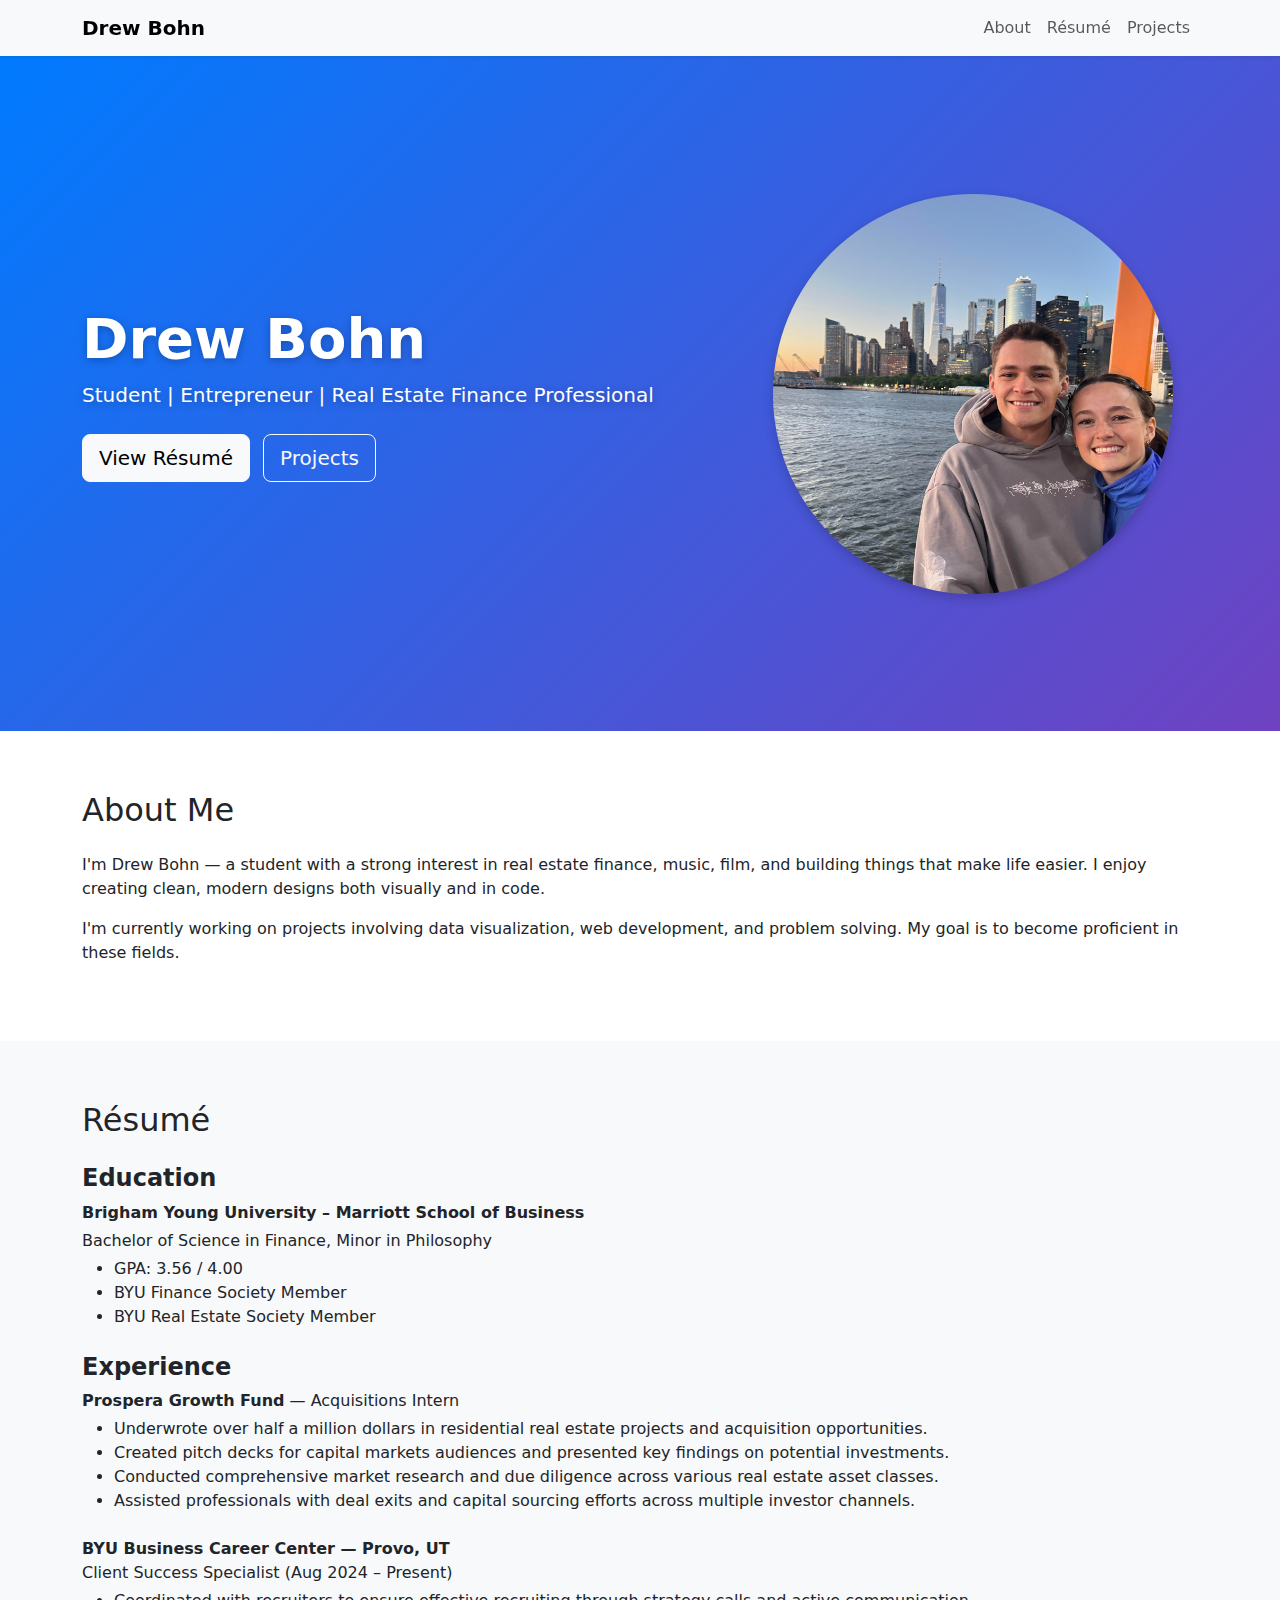
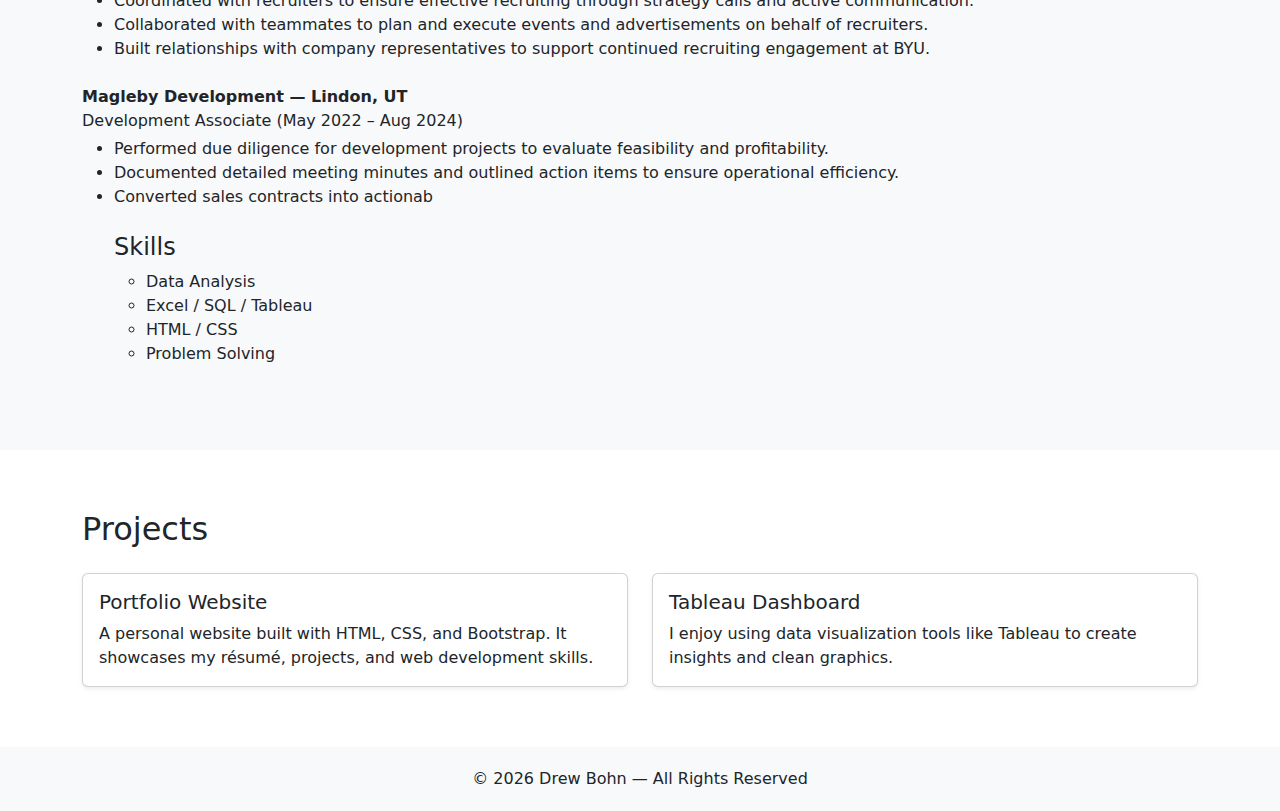
<file: index.html>
<!DOCTYPE html>
<html lang="en">
<head>
    <meta charset="UTF-8" />
    <meta name="viewport" content="width=device-width, initial-scale=1.0" />
    <title>Drew Bohn | Portfolio</title>

    <!-- Bootstrap CSS -->
    <link
        href="https://cdn.jsdelivr.net/npm/bootstrap@5.3.2/dist/css/bootstrap.min.css"
        rel="stylesheet"
    />

    <style>
        /* Modern clean hero section */
        .hero {
            min-height: 75vh;
            display: flex;
            align-items: center;
            background: linear-gradient(135deg, #007bff, #6f42c1);
            color: white;
            padding: 60px 0;
        }

        .hero h1,
        .hero p {
            text-shadow: 0 2px 8px rgba(0, 0, 0, 0.25);
        }

.profile-img {
    width: 400px;
    height: 400px;
    border-radius: 50%;
    object-fit: cover;
    object-position: 70% center; /* shift the image LEFT */
    box-shadow: 0 4px 12px rgba(0, 0, 0, 0.2);
}


        section {
            padding: 60px 0;
        }

        footer {
            background: #f8f9fa;
            padding: 20px 0;
        }
    </style>
</head>

<body id="top">
    <!-- NAVBAR -->
    <nav class="navbar navbar-expand-lg navbar-light bg-light sticky-top shadow-sm">
        <div class="container">
            <a class="navbar-brand fw-bold" href="#top">Drew Bohn</a>
            <button
                class="navbar-toggler"
                type="button"
                data-bs-toggle="collapse"
                data-bs-target="#navbarNav"
            >
                <span class="navbar-toggler-icon"></span>
            </button>

            <div class="collapse navbar-collapse" id="navbarNav">
                <ul class="navbar-nav ms-auto">
                    <li class="nav-item"><a class="nav-link" href="#about">About</a></li>
                    <li class="nav-item"><a class="nav-link" href="#resume">Résumé</a></li>
                    <li class="nav-item"><a class="nav-link" href="#projects">Projects</a></li>
                </ul>
            </div>
        </div>
    </nav>

    <!-- HERO SECTION -->
    <header class="hero">
        <div class="container">
            <div class="row align-items-center gy-4">
                <div class="col-md-7">
                    <h1 class="display-4 fw-bold">Drew Bohn</h1>
                    <p class="lead mb-4">
                        Student | Entrepreneur | Real Estate Finance Professional
                    </p>
                    <a href="#resume" class="btn btn-light btn-lg me-2"
                        >View Résumé</a
                    >
                    <a href="#projects" class="btn btn-outline-light btn-lg"
                        >Projects</a
                    >
                </div>

                <div class="col-md-5 text-center">
                    <img src="images/DrewNYC.jpg" alt="Drew Bohn" class="img-fluid rounded-circle profile-img">
                </div>
            </div>
        </div>
    </header>

    <!-- ABOUT -->
    <section id="about">
        <div class="container">
            <h2 class="mb-4">About Me</h2>
            <p>
                I'm Drew Bohn — a student with a strong interest in real estate finance,
                music, film, and building things that make life easier. I enjoy
                creating clean, modern designs both visually and in code.
            </p>

            <p>
                I'm currently working on projects involving data visualization, web
                development, and problem solving. My goal is to become proficient in these fields.
                
            </p>
        </div>
    </section>

    <!-- RESUME -->
    <section id="resume" class="bg-light">
        <div class="container">
            <h2 class="mb-4">Résumé</h2>

           

  <!-- EDUCATION -->
  <h4 class="fw-semibold">Education</h4>
  <div class="mb-4">
    <p class="mb-1"><strong>Brigham Young University – Marriott School of Business</strong></p>
    <p class="mb-1">Bachelor of Science in Finance, Minor in Philosophy</p>
    <ul>
      <li>GPA: 3.56 / 4.00</li>
      <li>BYU Finance Society Member</li>
      <li>BYU Real Estate Society Member</li>
    </ul>
  </div>

  <!-- EXPERIENCE -->
  <h4 class="fw-semibold">Experience</h4>

  <div class="mb-4">
    <p class="mb-1"><strong>Prospera Growth Fund</strong> — Acquisitions Intern</p>
    <ul>
      <li>Underwrote over half a million dollars in residential real estate projects and acquisition opportunities.</li>
      <li>Created pitch decks for capital markets audiences and presented key findings on potential investments.</li>
      <li>Conducted comprehensive market research and due diligence across various real estate asset classes.</li>
      <li>Assisted professionals with deal exits and capital sourcing efforts across multiple investor channels.</li>
    </ul>
  </div>

  <div class="mb-4">
    <p class="mb-1"><strong>BYU Business Career Center — Provo, UT</strong><br>Client Success Specialist (Aug 2024 – Present)</p>
    <ul>
      <li>Coordinated with recruiters to ensure effective recruiting through strategy calls and active communication.</li>
      <li>Collaborated with teammates to plan and execute events and advertisements on behalf of recruiters.</li>
      <li>Built relationships with company representatives to support continued recruiting engagement at BYU.</li>
    </ul>
  </div>

  <div class="mb-4">
    <p class="mb-1"><strong>Magleby Development — Lindon, UT</strong><br>Development Associate (May 2022 – Aug 2024)</p>
    <ul>
      <li>Performed due diligence for development projects to evaluate feasibility and profitability.</li>
      <li>Documented detailed meeting minutes and outlined action items to ensure operational efficiency.</li>
      <li>Converted sales contracts into actionab


            <!-- Skills -->
            <h4 class="mt-4">Skills</h4>
            <ul>
                <li>Data Analysis</li>
                <li>Excel / SQL / Tableau</li>
                <li>HTML / CSS</li>
                <li>Problem Solving</li>
            </ul>
        </div>
    </section>

    <!-- PROJECTS -->
    <section id="projects">
        <div class="container">
            <h2 class="mb-4">Projects</h2>

            <div class="row g-4">
                <div class="col-md-6">
                    <div class="card h-100 shadow-sm">
                        <div class="card-body">
                            <h5 class="card-title">Portfolio Website</h5>
                            <p class="card-text">
                                A personal website built with HTML, CSS, and
                                Bootstrap. It showcases my résumé, projects, and
                                web development skills.
                            </p>
                        </div>
                    </div>
                </div>

                <div class="col-md-6">
                    <div class="card h-100 shadow-sm">
                        <div class="card-body">
                            <h5 class="card-title">Tableau Dashboard</h5>
                            <p class="card-text">
                                I enjoy using data visualization tools like
                                Tableau to create insights and clean graphics.
                            </p>
                        </div>
                    </div>
                </div>
            </div>
        </div>
    </section>

    <!-- FOOTER -->
    <footer class="text-center">
        <p class="mb-0">
            © <span id="year"></span> Drew Bohn — All Rights Reserved
        </p>
    </footer>

    <script>
        document.getElementById("year").textContent =
            new Date().getFullYear();
    </script>

    <!-- Bootstrap JS -->
    <script
        src="https://cdn.jsdelivr.net/npm/bootstrap@5.3.2/dist/js/bootstrap.bundle.min.js"
    ></script>
</body>
</html>
</file>
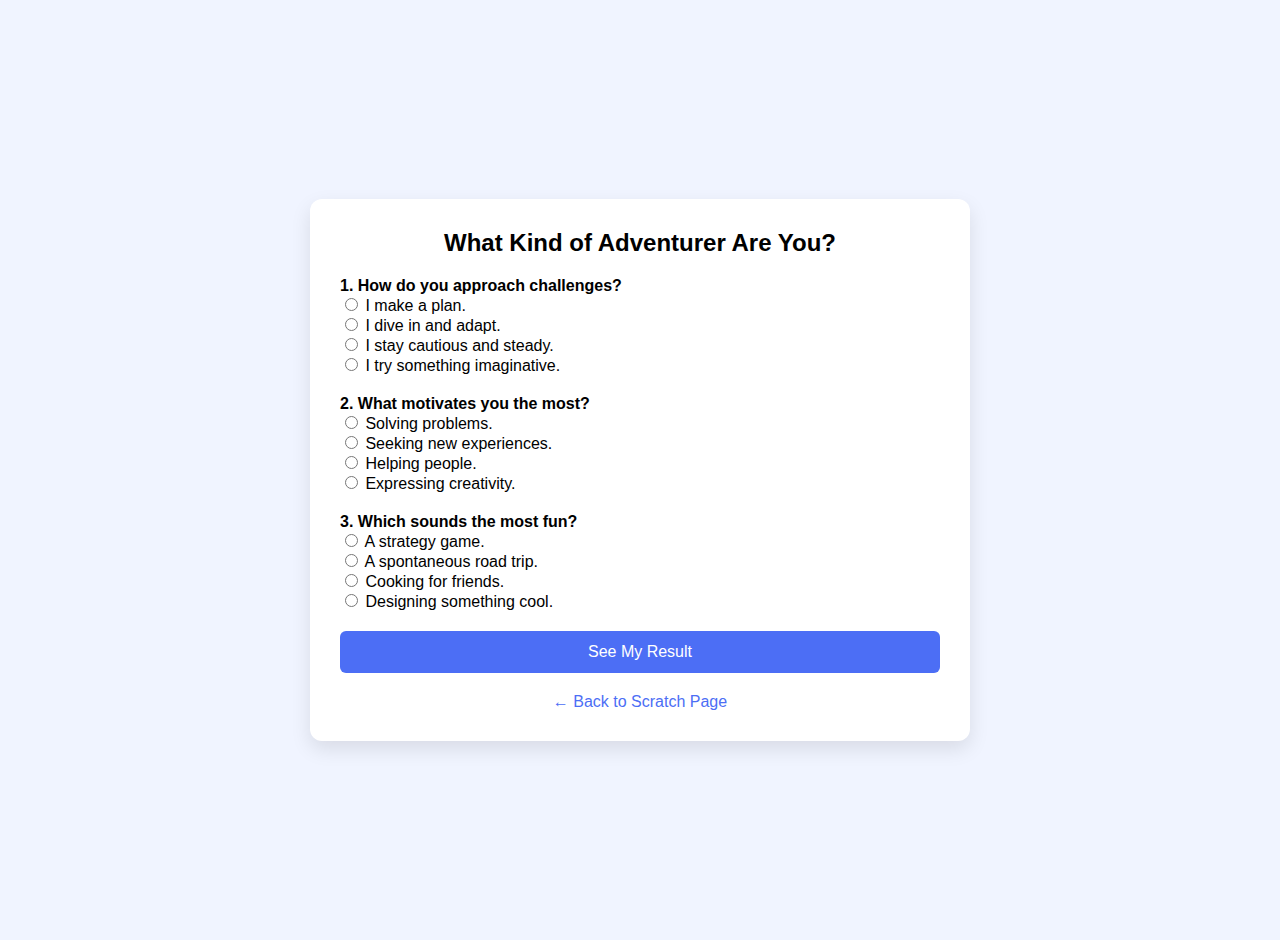
<file: app.html>
<!DOCTYPE html>
<html lang="en">
<head>
    <meta charset="UTF-8" />
    <meta name="viewport" content="width=device-width, initial-scale=1.0" />
    <title>Personality Quiz</title>

    <style>
        body {
            margin: 0;
            background: #f0f4ff;
            font-family: Arial, sans-serif;
            display: flex;
            justify-content: center;
            align-items: center;
            min-height: 100vh;
            padding: 20px;
        }

        .quiz-box {
            background: white;
            padding: 30px;
            border-radius: 12px;
            width: 100%;
            max-width: 600px;
            box-shadow: 0 8px 20px rgba(0,0,0,0.1);
        }

        h2 {
            text-align: center;
            margin-top: 0;
        }

        .question {
            margin-top: 20px;
            font-weight: bold;
        }

        button {
            margin-top: 20px;
            padding: 12px 20px;
            border: none;
            background: #4c6ef5;
            width: 100%;
            font-size: 1rem;
            color: white;
            border-radius: 6px;
            cursor: pointer;
        }

        button:hover {
            background: #3b5bdb;
        }

        #result-box {
            margin-top: 25px;
            padding: 20px;
            background: #edf2ff;
            border-radius: 8px;
            display: none;
        }

        .result-title {
            font-size: 1.3rem;
            font-weight: bold;
            color: #364fc7;
        }

        a {
            display: block;
            margin-top: 20px;
            text-align: center;
            color: #4c6ef5;
            text-decoration: none;
        }
    </style>
</head>

<body>
    <div class="quiz-box">
        <h2>What Kind of Adventurer Are You?</h2>

        <!-- Question 1 -->
        <div class="question">1. How do you approach challenges?</div>
        <label><input type="radio" name="q1" value="strategist"> I make a plan.</label><br>
        <label><input type="radio" name="q1" value="explorer"> I dive in and adapt.</label><br>
        <label><input type="radio" name="q1" value="guardian"> I stay cautious and steady.</label><br>
        <label><input type="radio" name="q1" value="creator"> I try something imaginative.</label><br>

        <!-- Question 2 -->
        <div class="question">2. What motivates you the most?</div>
        <label><input type="radio" name="q2" value="strategist"> Solving problems.</label><br>
        <label><input type="radio" name="q2" value="explorer"> Seeking new experiences.</label><br>
        <label><input type="radio" name="q2" value="guardian"> Helping people.</label><br>
        <label><input type="radio" name="q2" value="creator"> Expressing creativity.</label><br>

        <!-- Question 3 -->
        <div class="question">3. Which sounds the most fun?</div>
        <label><input type="radio" name="q3" value="strategist"> A strategy game.</label><br>
        <label><input type="radio" name="q3" value="explorer"> A spontaneous road trip.</label><br>
        <label><input type="radio" name="q3" value="guardian"> Cooking for friends.</label><br>
        <label><input type="radio" name="q3" value="creator"> Designing something cool.</label><br>

        <button onclick="showResult()">See My Result</button>

        <div id="result-box">
            <div class="result-title" id="result-title"></div>
            <p id="result-description"></p>
        </div>

        <a href="scratch.html">← Back to Scratch Page</a>
    </div>

    <script>
        function showResult() {
            let answers = [];

            // Collect answers
            for (let i = 1; i <= 3; i++) {
                let q = document.querySelector(`input[name="q${i}"]:checked`);
                if (!q) {
                    alert("Please answer all questions.");
                    return;
                }
                answers.push(q.value);
            }

            // Count which personality appears most
            let counts = {
                strategist: 0,
                explorer: 0,
                guardian: 0,
                creator: 0
            };

            answers.forEach(a => counts[a]++);

            let result = Object.keys(counts).reduce((a, b) =>
                counts[a] > counts[b] ? a : b
            );

            let title = document.getElementById("result-title");
            let desc = document.getElementById("result-description");
            let box = document.getElementById("result-box");

            // Output text based on personality
            if (result === "strategist") {
                title.textContent = "You Are: The Strategist";
                desc.textContent = "You think ahead, make smart plans, and love solving challenges.";
            } else if (result === "explorer") {
                title.textContent = "You Are: The Explorer";
                desc.textContent = "You seek adventure and thrive when discovering new things.";
            } else if (result === "guardian") {
                title.textContent = "You Are: The Guardian";
                desc.textContent = "You're dependable, grounded, and care deeply about people.";
            } else {
                title.textContent = "You Are: The Creator";
                desc.textContent = "You see the world differently and bring imagination to life.";
            }

            box.style.display = "block";
        }
    </script>
</body>
</html>
</file>
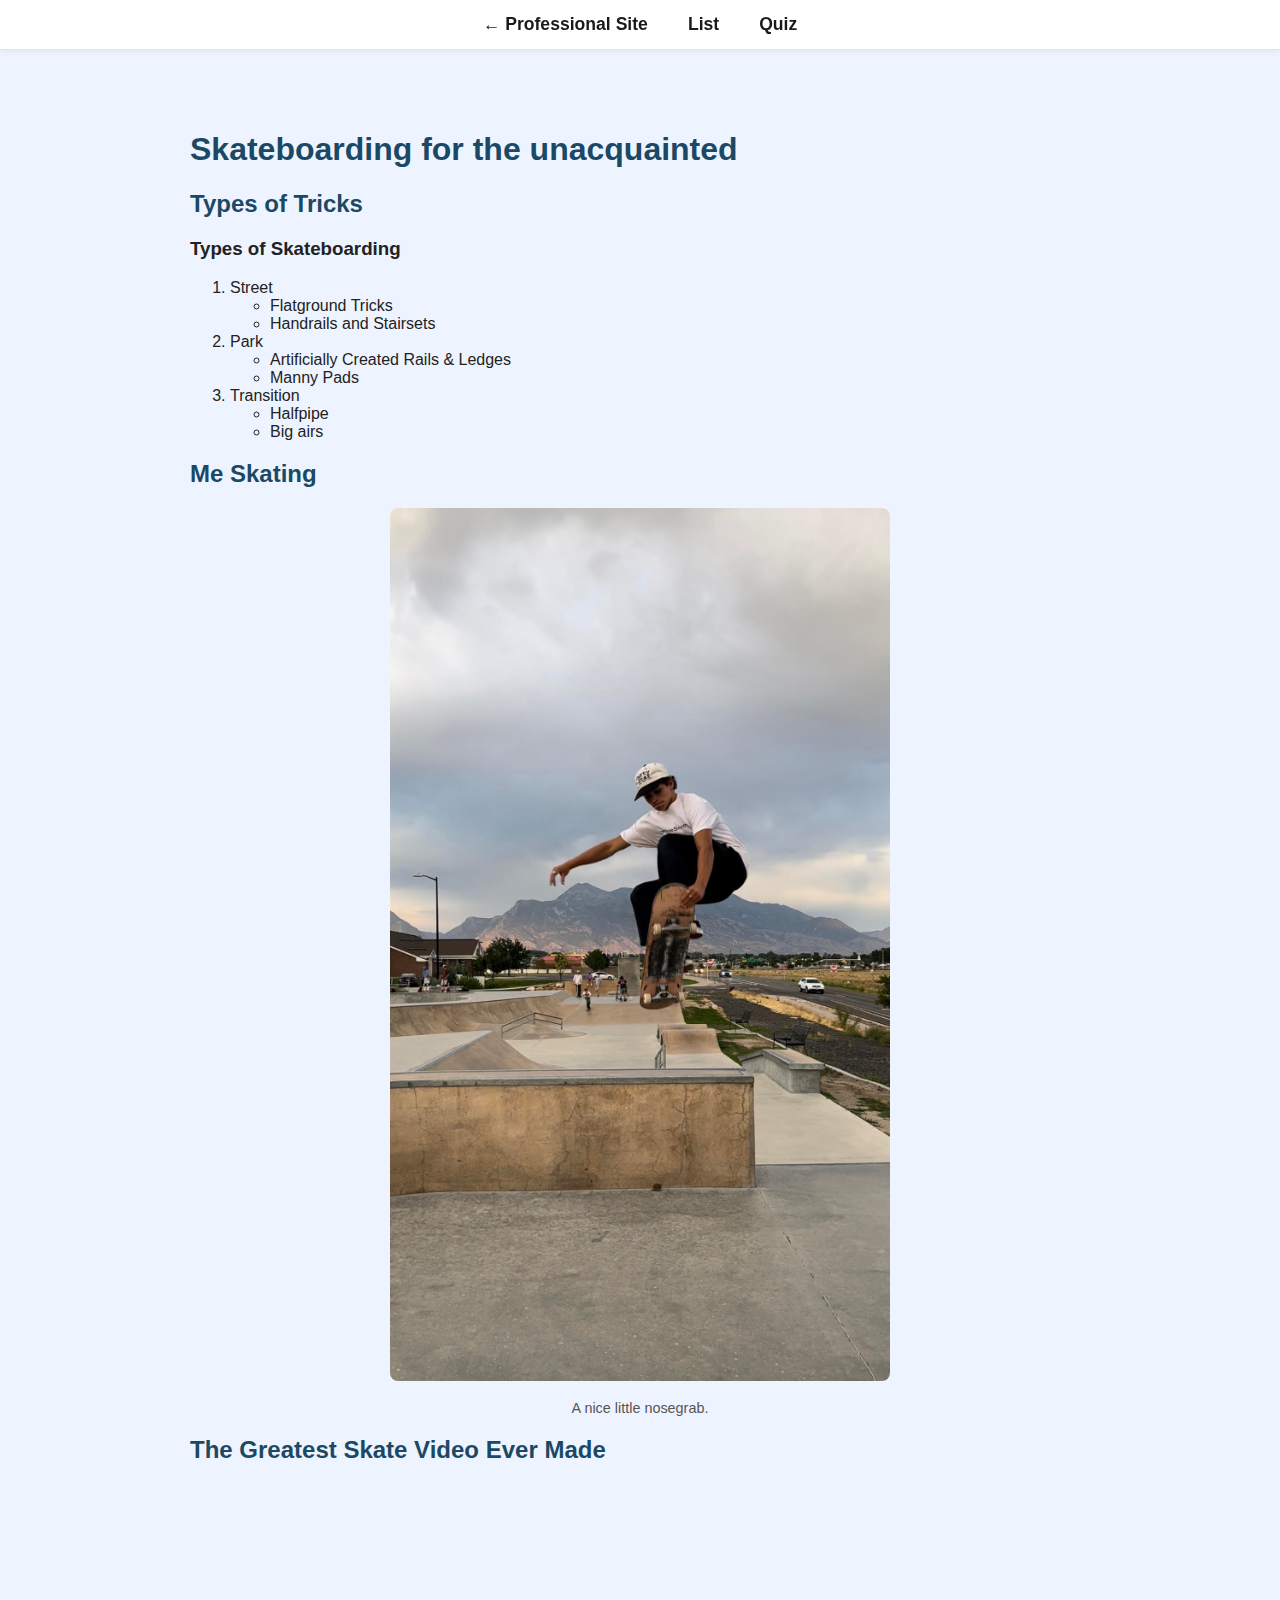
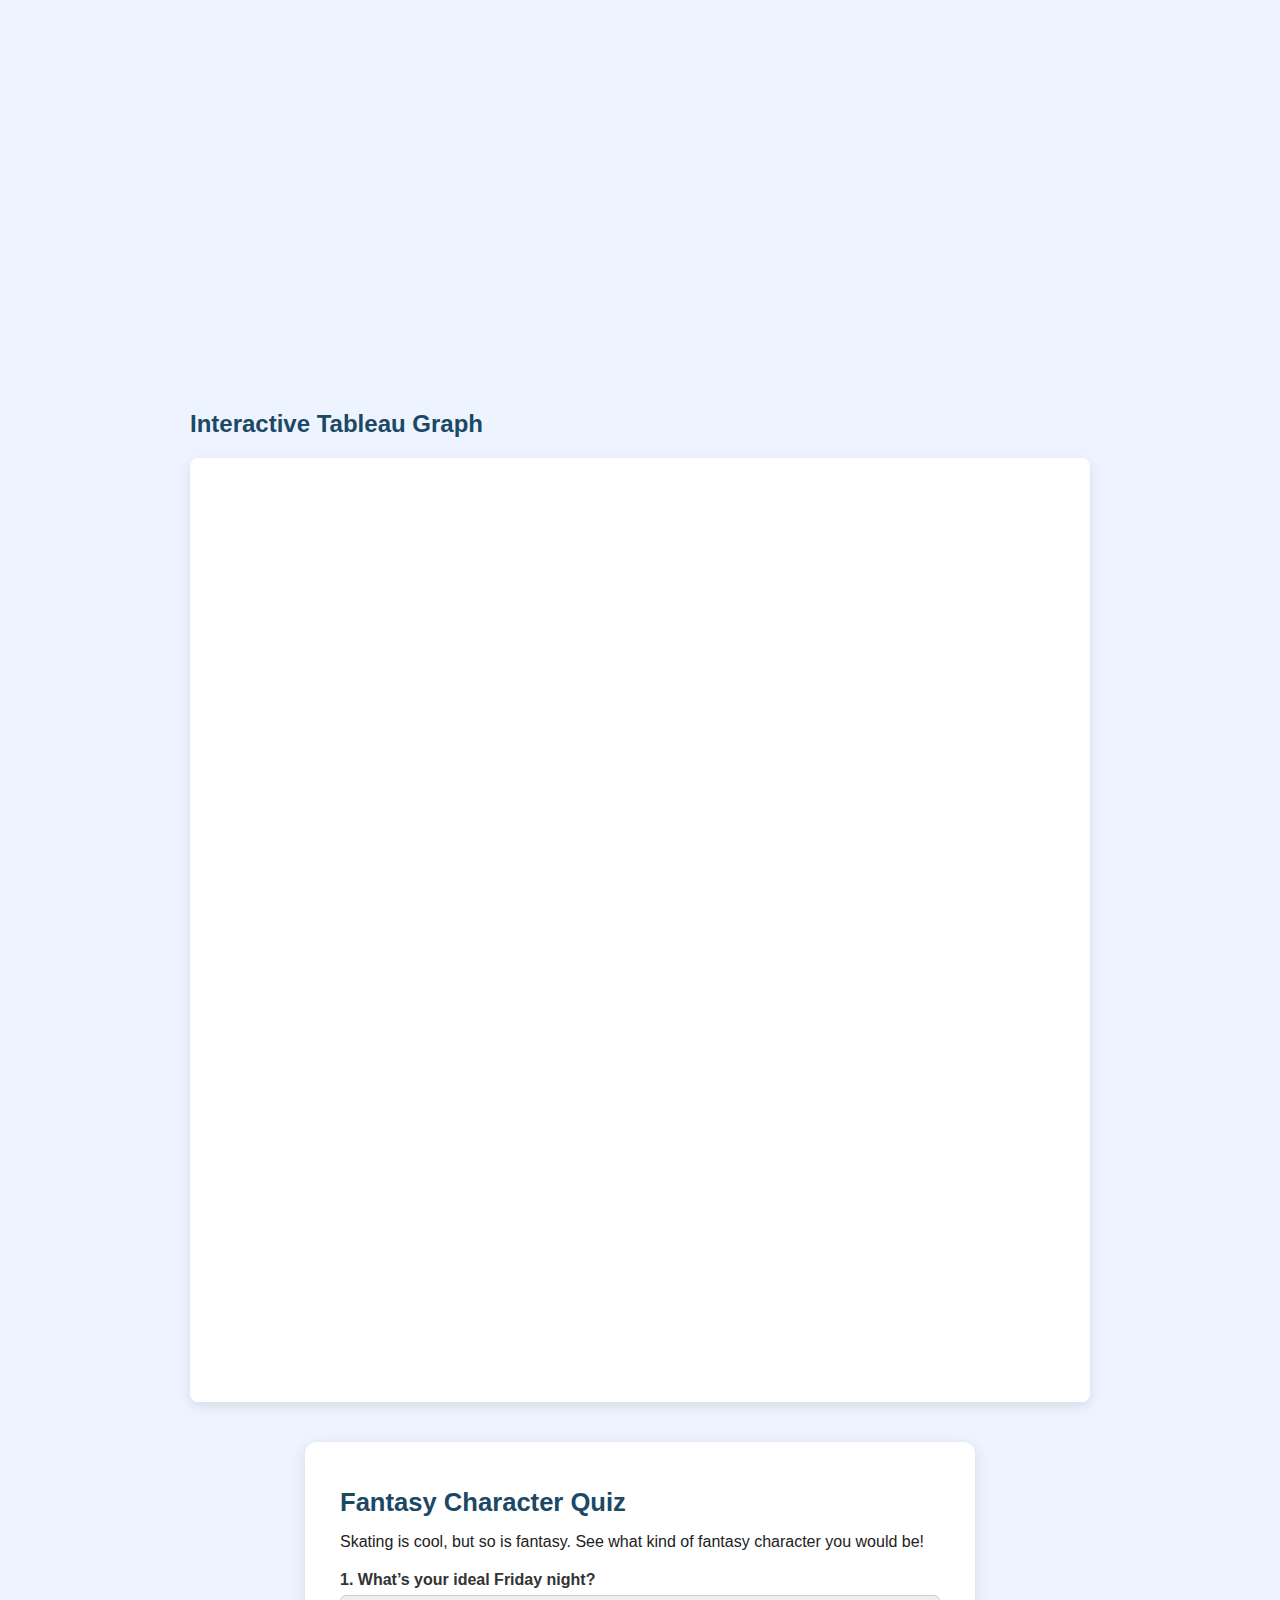
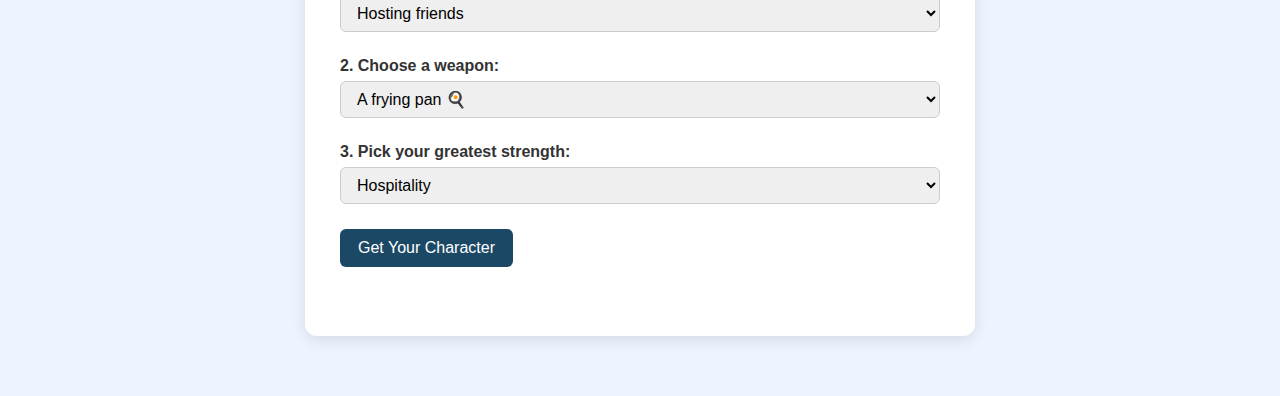
<file: scratch.html>
<!DOCTYPE html>
<html lang="en">
<head>
    <meta charset="UTF-8">
    <meta name="viewport" content="width=device-width, initial-scale=1.0">
    <title>Skateboarding for the unacquainted</title>

    <!-- Link to your custom CSS -->
    <link rel="stylesheet" href="scratch.css">
</head>

<body id="top">
    <nav class="top-nav">
    <a href="index.html">← Professional Site</a>
    <a href="#mylist">List</a>
    <a href="#quiz">Quiz</a>

</nav>


</nav>

<header class="fun-header">
  <h1></h1>
  <p></p>
</header>

    

    <div class="content-wrapper">
    <h1 class="page-title">Skateboarding for the unacquainted</h1>


        

        <!-- On-page anchor link -->
        

        <h2 id="mylist">Types of Tricks</h2>


<h3>Types of Skateboarding</h3>
<ol>
  <li>Street
    <ul>
      <li>Flatground Tricks</li>
      <li>Handrails and Stairsets</li>
    </ul>
  </li>

  <li>Park
    <ul>
      <li>Artificially Created Rails & Ledges</li>
      <li>Manny Pads</li>
    </ul>
  </li>

  <li>Transition
    <ul>
      <li>Halfpipe</li>
      <li>Big airs</li>
    </ul>
  </li>
</ol>




        <h2>Me Skating</h2>
        <p></p>

        <!-- Non-Bootstrap Image -->
        <div class="image-section">
            <img src="images/Skate%20Photo.jpg" alt="Skateboarding image">
            <p class="image-caption">A nice little nosegrab.</p>
        </div>

        <h2>The Greatest Skate Video Ever Made</h2>
        <div class="video-container">
    <iframe 
        src="https://www.youtube.com/embed/6kSklbnfT8U"
        frameborder="0"
        allowfullscreen>
    </iframe>
</div>


        <!-- Tableau Section -->
        <h2>Interactive Tableau Graph</h2>
        <p></p>
        <div class="tableau-container">
    <div class="tableauPlaceholder" id="vizSkateOlympics" style="width:100%; position:relative;">
        <noscript>
            <a href="#">
                <img alt="Skateboarding in Olympics"
                     src="https://public.tableau.com/static/images/Sk/SkateBoardinginOlympics/Dashboard1/1_rss.png"
                     style="border:none;" />
            </a>
        </noscript>

        <object class="tableauViz" style="width:100%; height:900px;">
            <param name="host_url" value="https%3A%2F%2Fpublic.tableau.com%2F" />
            <param name="embed_code_version" value="3" />
            <param name="site_root" value="" />
            <param name="name" value="SkateBoardinginOlympics/Dashboard1" />
            <param name="tabs" value="no" />
            <param name="toolbar" value="yes" />
            <param name="animate_transition" value="yes" />
            <param name="display_static_image" value="yes" />
            <param name="display_spinner" value="yes" />
            <param name="display_overlay" value="yes" />
            <param name="display_count" value="yes" />
        </object>
    </div>

    <script type="text/javascript">
        var divElement = document.getElementById("vizSkateOlympics");
        var vizElement = divElement.getElementsByTagName("object")[0];

        vizElement.style.width = "100%";
        vizElement.style.maxWidth = "100%";

        if (divElement.offsetWidth > 700) {
            vizElement.style.height = "900px";
        } else if (divElement.offsetWidth > 500) {
            vizElement.style.height = "1100px";
        } else {
            vizElement.style.height = "1400px";
        }

        var scriptElement = document.createElement("script");
        scriptElement.src = "https://public.tableau.com/javascripts/api/viz_v1.js";
        vizElement.parentNode.insertBefore(scriptElement, vizElement);
    </script>
</div>

        <!-- ========================= -->
<!-- ⭐ FANTASY CHARACTER QUIZ ⭐ -->
<!-- ========================= -->

<section id="quiz">
    <div class="quiz-box">
        <h2>Fantasy Character Quiz</h2>
        <p>Skating is cool, but so is fantasy. See what kind of fantasy character you would be!</p>

        <div class="quiz-question">
            <label>1. What’s your ideal Friday night?</label>
            <select id="q1">
                <option value="tavernkeep">Hosting friends</option>
                <option value="wizard">Reading alone</option>
                <option value="knight">Training at the gym</option>
                <option value="townDrunk">Causing chaos</option>
                <option value="peasant">Napping</option>
            </select>
        </div>

        <div class="quiz-question">
            <label>2. Choose a weapon:</label>
            <select id="q2">
                <option value="tavernkeep">A frying pan 🍳</option>
                <option value="wizard">A magic staff ✨</option>
                <option value="knight">A longsword ⚔️</option>
                <option value="townDrunk">A broken bottle 🍾</option>
                <option value="peasant">A rusty shovel 🛠️</option>
            </select>
        </div>

        <div class="quiz-question">
            <label>3. Pick your greatest strength:</label>
            <select id="q3">
                <option value="tavernkeep">Hospitality</option>
                <option value="wizard">Wisdom</option>
                <option value="knight">Bravery</option>
                <option value="townDrunk">Unpredictability</option>
                <option value="peasant">Endurance</option>
            </select>
        </div>

        <button class="quiz-button" onclick="getCharacter()">Get Your Character</button>

        <div id="result" class="quiz-result"></div>
    </div>
</section>

<!-- QUIZ SCRIPT -->
<script>
function getCharacter() {
    const q1 = document.getElementById("q1").value;
    const q2 = document.getElementById("q2").value;
    const q3 = document.getElementById("q3").value;

    const scores = { tavernkeep: 0, townDrunk: 0, wizard: 0, knight: 0, peasant: 0 };

    scores[q1]++;
    scores[q2]++;
    scores[q3]++;

    let best = "tavernkeep";
    for (const key in scores) {
        if (scores[key] > scores[best]) best = key;
    }

    const descriptions = {
        tavernkeep: "You are the **Tavernkeep** — warm, reliable, and the heart of the community.",
        townDrunk: "You are the **Town Drunk** — chaotic, unpredictable, oddly lovable.",
        wizard: "You are the **Wizard** — thoughtful, intelligent, and full of hidden power.",
        knight: "You are the **Knight** — disciplined, brave, and loyal to a fault.",
        peasant: "You are the **Peasant** — humble, resilient, and tougher than you look."
    };

    document.getElementById("result").innerHTML = descriptions[best];
}
</script>
</file>
<file: scratch.css>
/* Entire page background */
body {
    margin: 0;
    font-family: Arial, sans-serif;
    background-color: #eef4ff;
    color: #222;
}

/* CLEAN TOP NAV BAR */
.top-nav {
    background: #ffffff;
    padding: 14px 40px;
    border-bottom: 1px solid #e5e5e5;
    display: flex;
    justify-content: center;
    gap: 40px;
    position: sticky;
    top: 0;
    z-index: 1000;
    box-shadow: 0 2px 6px rgba(0,0,0,0.05);
}

.top-nav a {
    text-decoration: none;
    font-weight: bold;
    color: #1a1a1a;
    font-size: 1.1rem;
    transition: color 0.2s ease;
}

.top-nav a:hover {
    color: #007bff;
}

/* Main content container */
.content-wrapper {
    max-width: 900px;
    margin: 0 auto;
    padding: 20px;
}

/* Section headers */
h1, h2 {
    color: #1b4965;
}

/* Fun large centered page header */
.fun-header {
    text-align: center;
    margin-top: 40px;
}

.fun-header h1 {
    font-size: 2.5rem;
    font-weight: bold;
    color: #1b4965;
}

/* Image styling */
.image-section {
    text-align: center;
    margin: 20px 0;
}

.image-section img {
    width: 80%;
    max-width: 500px;
    border-radius: 8px;
}

.image-caption {
    font-size: 0.9rem;
    color: #555;
}

/* Responsive YouTube embed */
.video-container {
    position: relative;
    padding-bottom: 56.25%;
    height: 0;
    overflow: hidden;
    margin-bottom: 20px;
}

.video-container iframe {
    position: absolute;
    top: 0;
    left: 0;
    width: 100%;
    height: 100%;
}

/* Styled anchor links */
.anchor-link {
    color: #e36414;
    font-weight: bold;
}

.anchor-link:hover {
    text-decoration: underline;
}

/* Tableau placeholder */
.tableau-container {
    background: white;
    padding: 20px;
    border-radius: 8px;
    box-shadow: 0 4px 12px rgba(0, 0, 0, 0.1);
}

.back-to-top {
    text-align: right;
    margin-top: 40px;
}
/* QUIZ STYLING -------------------------------------------------- */
.quiz-box {
    background: white;
    max-width: 600px;
    margin: 40px auto;
    padding: 25px 35px;
    border-radius: 12px;
    box-shadow: 0 4px 15px rgba(0,0,0,0.1);
}

.quiz-box h2 {
    font-size: 1.6rem;
    margin-bottom: 10px;
    color: #1b4965;
}

.quiz-box p {
    font-size: 1rem;
    margin-bottom: 20px;
}

.quiz-question {
    margin-bottom: 25px;
}

.quiz-question label {
    display: block;
    font-weight: bold;
    margin-bottom: 6px;
    color: #333;
}

.quiz-question select {
    width: 100%;
    padding: 8px 12px;
    border-radius: 6px;
    border: 1px solid #ccc;
    font-size: 1rem;
}

.quiz-button {
    background: #1b4965;
    color: white;
    padding: 10px 18px;
    border: none;
    border-radius: 6px;
    font-size: 1rem;
    cursor: pointer;
    transition: background 0.2s ease;
}

.quiz-button:hover {
    background: #0f2f45;
}

.quiz-result {
    margin-top: 20px;
    padding: 12px;
    font-weight: bold;
    font-size: 1.2rem;
    color: #1b4965;
}
</file>
